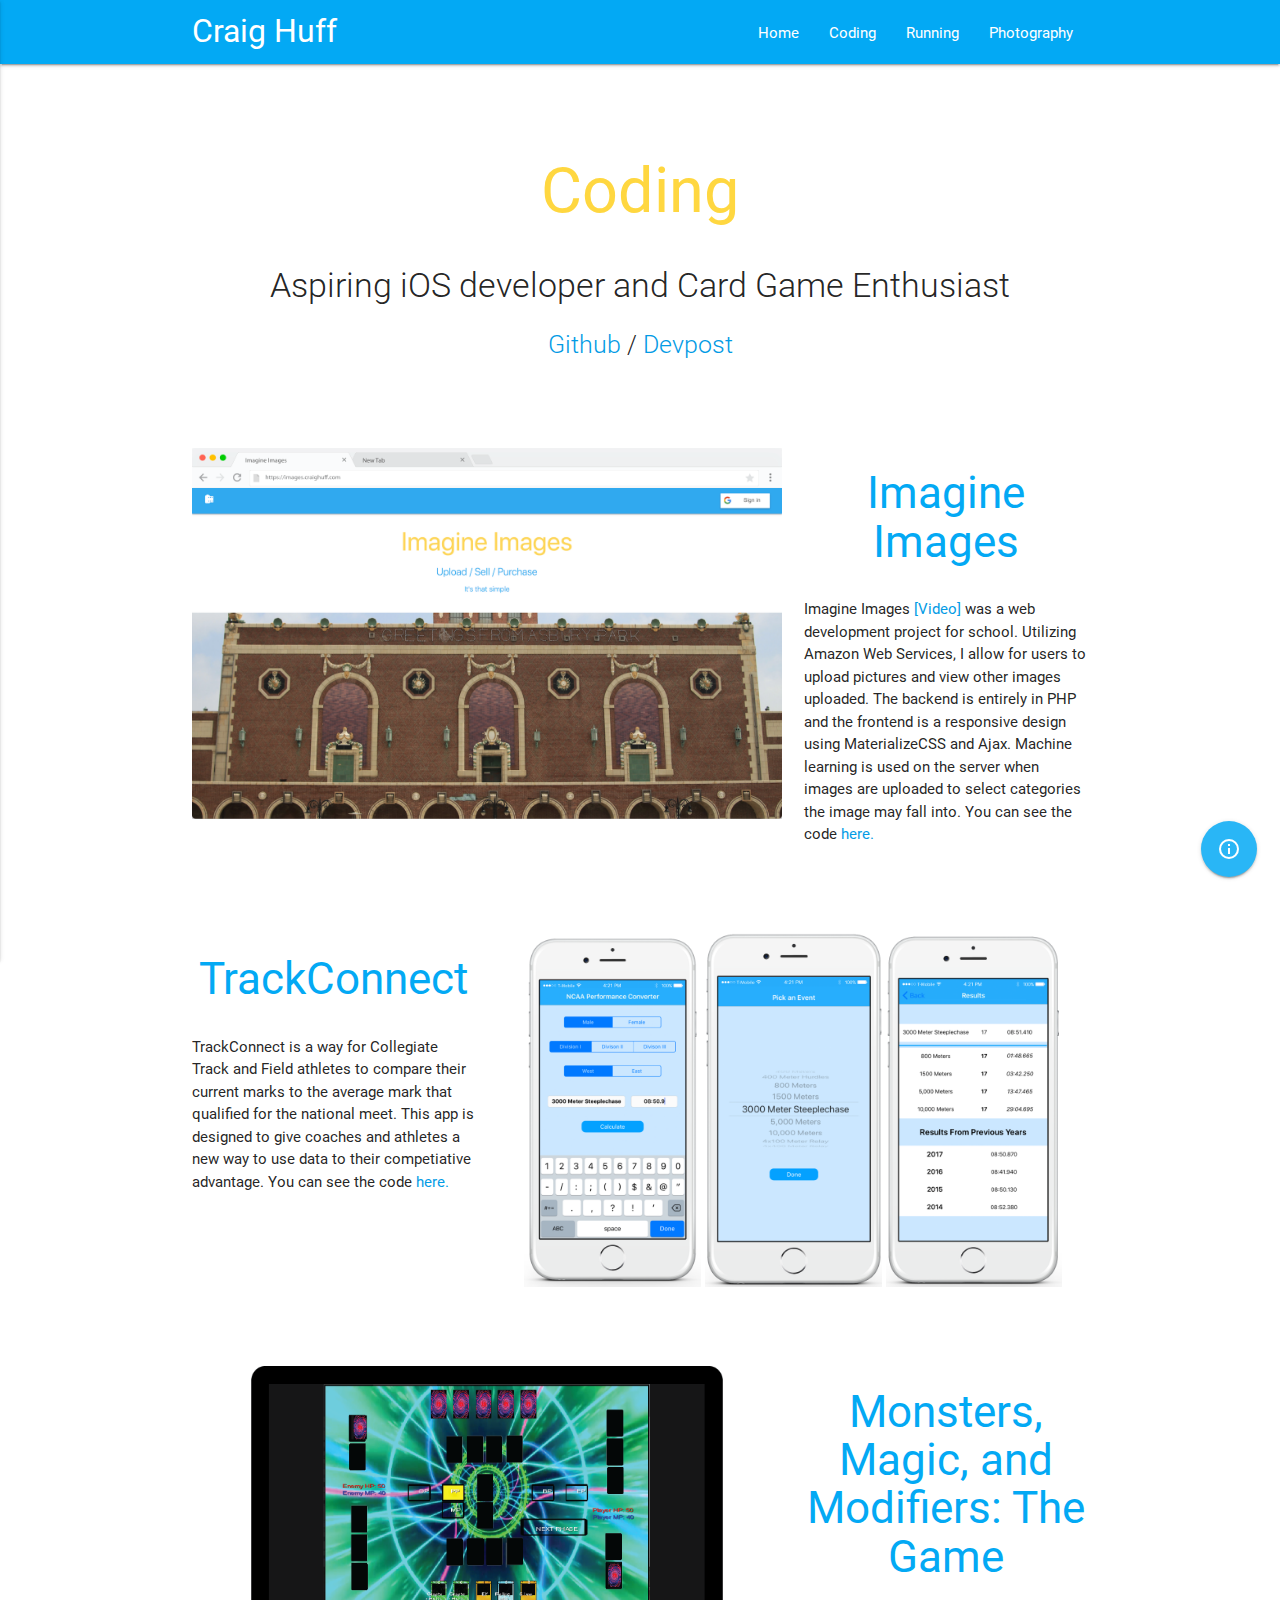
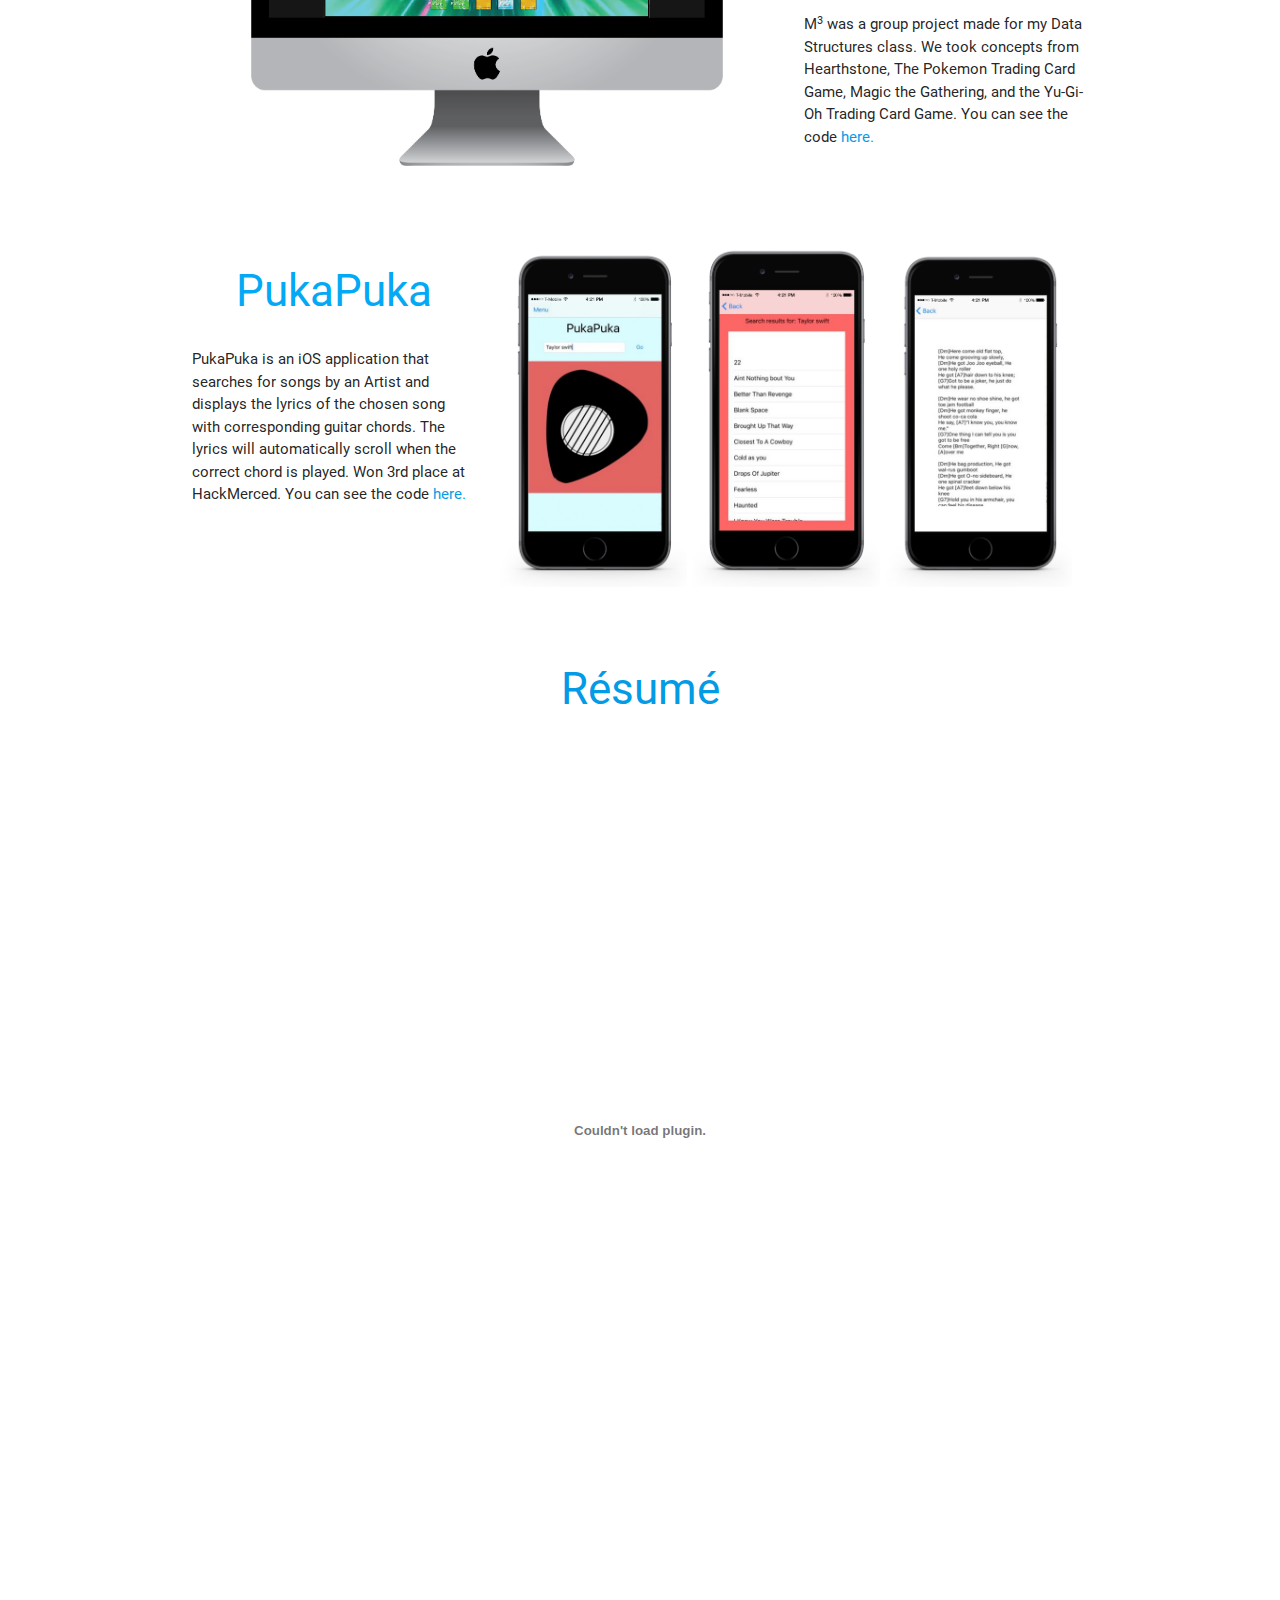
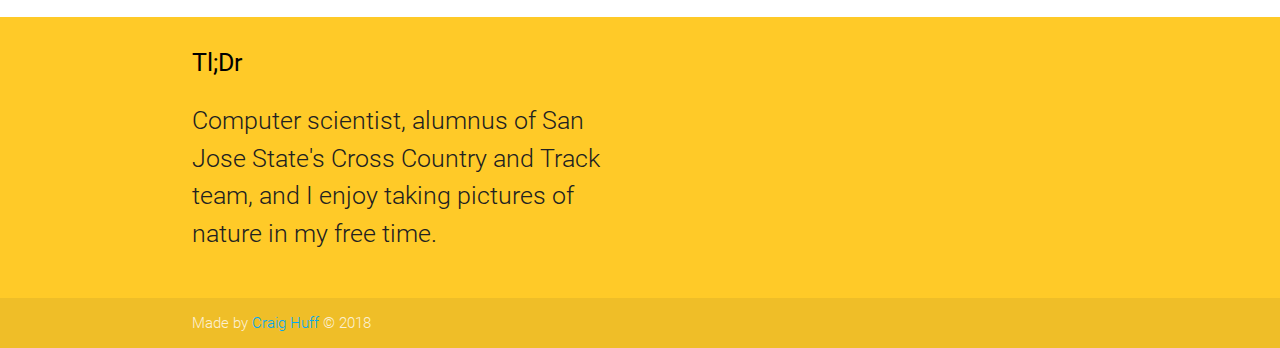
<file: skills/coding/index.html>
<!DOCTYPE html>
<html lang="en">
<meta http-equiv="Cache-control" content="public">
  <head>
    <!-- Global site tag (gtag.js) - Google Analytics -->
    <script async src="https://www.googletagmanager.com/gtag/js?id=UA-117530369-1"></script>
    <script>
        window.dataLayer = window.dataLayer || [];
        function gtag(){dataLayer.push(arguments);}
        gtag('js', new Date());

        gtag('config', 'UA-117530369-1');
    </script>
    <link rel="icon"
          type="image/png"
          href="https://craighuff.com/myicon.png"/>

    <meta http-equiv="Content-Type" content="text/html; charset=UTF-8"/>
    <meta name="viewport" content="width=device-width, initial-scale=1, maximum-scale=1.0"/>
    <title>Coding</title>

    <!-- CSS  -->
    <link href="../../css/font-awesome.min.css" rel="stylesheet">
    <link href="https://fonts.googleapis.com/icon?family=Material+Icons" rel="stylesheet">
    <link href="../../css/materialize.css" type="text/css" rel="stylesheet" media="screen,projection"/>
    <link href="../../css/style.css" type="text/css" rel="stylesheet" media="screen,projection"/>
</head>
<body>
<header>
    <nav class="header-bar light-blue" role="navigation">
        <div class="nav-wrapper container">
            <a id="logo-container" href="/" class="brand-logo hide-on-med-and-up">Craig Huff</a>
            <a id="logo-container" href="/" class="brand-logo hide-on-small-only">Craig Huff</a>
            <a href="#" data-activates="mobile-nav" class="button-collapse">
                <i class="material-icons">menu</i></a>
            <ul class="right hide-on-med-and-down">
                <li><a href="https://craighuff.com/" class="waves-effect">Home</a></li>
                <li><a href="https://craighuff.com/skills/coding/" class="waves-effect">Coding</a></li>
                <li><a href="https://craighuff.com/skills/running/" class="waves-effect">Running</a></li>
                <li><a href="https://craighuff.com/skills/photos/" class="waves-effect">Photography</a></li>
            </ul>
            <ul class="side-nav" id="mobile-nav">
                <li><a href="https://craighuff.com/" class="waves-effect>">Home</a></li>
                <li><a href="https://craighuff.com/skills/coding/" class="waves-effect>">Coding</a></li>
                <li><a href="https://craighuff.com/skills/running/" class="waves-effect>">Running</a></li>
                <li><a href="https://craighuff.com/skills/photos/" class="waves-effect>">Photography</a></li>
            </ul>
        </div>
    </nav>
</header>
<div class="section no-pad-bot" id="index-banner">
    <div class="container">
        <br><br>
        <h1 class="header center amber-text text-accent-2">Coding</h1>
        <div class="row center">
            <h4 class="header col s12 light">Aspiring iOS developer and Card Game Enthusiast</h4>
            <h5 class="header col s12 light"><a href="https://github.com/cthuff">Github</a> / <a
                    href="https://devpost.com/cthuff">Devpost</a></h5>
        </div>
        <br><br>
    </div>

</div>
<div class="container">
    <div class="section">
        <!--   App Info Section   -->
        <div class="row">
	  <div class="col s12 l8 center hide-on-med-and-down">
            <img width="100%" src="../../photos/codingPictures/Imagine Images.png">
          </div>
	  
          <div class="col s12 l4">
            <div>
              <h3 class="center light-blue-text">Imagine Images</h3>
              <p class="left">Imagine Images <a href="https://youtu.be/umqAafn_8UY">[Video]</a> was a web development project for school. Utilizing Amazon Web Services,
                I allow for users to upload pictures and view other images uploaded. The backend is entirely in PHP and the frontend is a responsive design using MaterializeCSS and Ajax.
		Machine learning is used on the server when images are uploaded to select categories
		the image may fall into. You can see the code
                <a href="https://github.com/cthuff/Imagine-Images"> here.</a></p>
            </div>
	   
	  </div>
	  <div class="col s12 l8 center hide-on-large-only">
	    <img width="100%" src="../../photos/codingPictures/Imagine Images.png">
	  </div> 
	</div> 

        </div>
    </div>
</div>
<br>
<div class="container">
    <div class="section">
        <!--   App Info Section   -->
        <div class="row">
            <div class="col s12 l4">
                <div>
                    <h3 class="center light-blue-text">TrackConnect</h3>
                    <p class="left">TrackConnect is a way for Collegiate Track and Field athletes to compare their
                      current marks to the average mark that qualified for the national meet. This app is
		      designed to give coaches and athletes a new way to use data to their competiative advantage.
		      You can see the code
                        <a href="https://github.com/cthuff/TrackConnect"> here.</a></p>

                </div>
            </div>

            <div class="col s12 l8 center">

                <img height="30%" width="30%" src="../../photos/codingPictures/front_page.png">
                <img height="30%" width="30%" src=" ../../photos/codingPictures/picker.png">
                <img height="30%" width="30%" src=" ../../photos/codingPictures/results.png">

            </div>

        </div>
    </div>
</div>
<br>
<div class="container">
    <div class="section">
        <!--   App Info Section   -->

        <div class="row">
            <div class="col s12 l8 center hide-on-med-and-down">

                <img height="80%" width="80%" src="../../photos/codingPictures/m3.png">

            </div>
            <div class="col s12 l4">
                <div>
                    <h3 class="center light-blue-text">Monsters, Magic, and Modifiers: The Game</h3>
                    <p class="left">M<sup>3</sup> was a group project made for my Data Structures class. We took concepts from
                        Hearthstone, The Pokemon Trading Card Game, Magic the Gathering, and the Yu-Gi-Oh Trading Card
                        Game. You can see the code
                        <a href="https://github.com/cthuff/m3-CardGame/tree/master/CardGame/core/src"> here.</a></p>
                </div>
            </div>
	    <div class="col s12 l8 center hide-on-large-only">
	      <img height="80%" width="80%" src="../../photos/codingPictures/m3.png">
	    </div>

        </div>

    </div>
</div>
<br>
<div class="container">
    <div class="section">
        <!--   App Info Section   -->
        <div class="row">
            <div class="col s12 l4">
                <div>
                    <h3 class="center light-blue-text">PukaPuka</h3>
                    <p class="left">PukaPuka is an iOS application that searches for songs by an Artist and displays the
                        lyrics of the chosen song with corresponding guitar chords. The lyrics will automatically scroll
                        when the correct chord is played. Won 3rd place at HackMerced. You can see the code
                        <a href="https://github.com/HackMerced-2017/pukapukafun"> here.</a></p>
                </div>
            </div>

            <div class="col s12 l8">

                <img height="32%" width="32%" src="../../photos/codingPictures/start.png">
                <img height="32%" width="32%" src=" ../../photos/codingPictures/search.png">
                <img height="32%" width="32%" src=" ../../photos/codingPictures/lyrics.png">

            </div>

        </div>
    </div>
</div>

<div class="container">
    <div class="section">
        <!--   App Info Section   -->
                <div>
                    <h3 class="center light-blue-text "><a href="https://craighuff.com/skills/coding/resume.pdf"> Résumé </a></h3>
                    <embed class="hide-on-small-only" src="https://craighuff.com/skills/coding/resume.pdf" width="100%" height="800px" 
                           type='application/pdf'>
                    <div class="row center-align">

                        <div class="l12">
                            <a class="hide-on-med-and-up button1 btn waves-effect waves-light amber" href="https://craighuff.com/skills/coding/resume.pdf" target="_blank"> Tap Here</a>
                        </div>
                </div>
    </div>
    </div>
</div>


<br><br>

<footer class="page-footer amber lighten-1">
    <div class="container">
        <div class="row">
            <div class="col l6 s12">
                <h5 class="black-text">Tl;Dr</h5>
                <p class="flow-text grey-text text-darken-4">Computer scientist, alumnus 
                    of San Jose State's Cross Country and Track team, and I enjoy taking pictures of nature in my free
                    time.
                </p>

            </div>
            <div class="fixed-action-btn horizontal click-to-toggle">
                <a class="btn-floating waves-effect btn-large light-blue lighten-1">
                    <i class="material-icons">info_outline</i>
                </a>
                <ul>
                    <li><a class="btn-floating waves-effect purple"
                           href="https://github.com/cthuff" target="_blank"><i class="fa fa-github"></i></a></li>
                    <li><a class="btn-floating waves-effect indigo"
                           href="https://linkedin.com/in/craigthuff" target="_blank"><i class="fa fa-linkedin"></i></a>
                    </li>
                    <li><a class="btn-floating waves-effect pink"
                           href="https://itunes.apple.com/profile/cthuff" target="_blank"><i
                            class="fa fa-apple"></i></a></li>
                    <li><a class="btn-floating waves-effect teal accent-3"
                           href="https://www.tfrrs.org/athletes/5151732" target="_blank"><i
                            class="material-icons">timer</i></a></li>
                </ul>
            </div>
        </div>
    </div>
    <div class="footer-copyright">
        <div class="container">
            Made by <a class="light-blue-text" href="https://craighuff.com"> Craig Huff </a> © 2018
        </div>
    </div>
</footer>


<!--  Scripts-->
<script src="https://code.jquery.com/jquery-2.1.1.min.js"></script>
<script src="../../js/materialize.js"></script>
<script src="../../js/init.js"></script>
<script src="../../js/color-thief.min.js"></script>

</body>
</html>
</file>
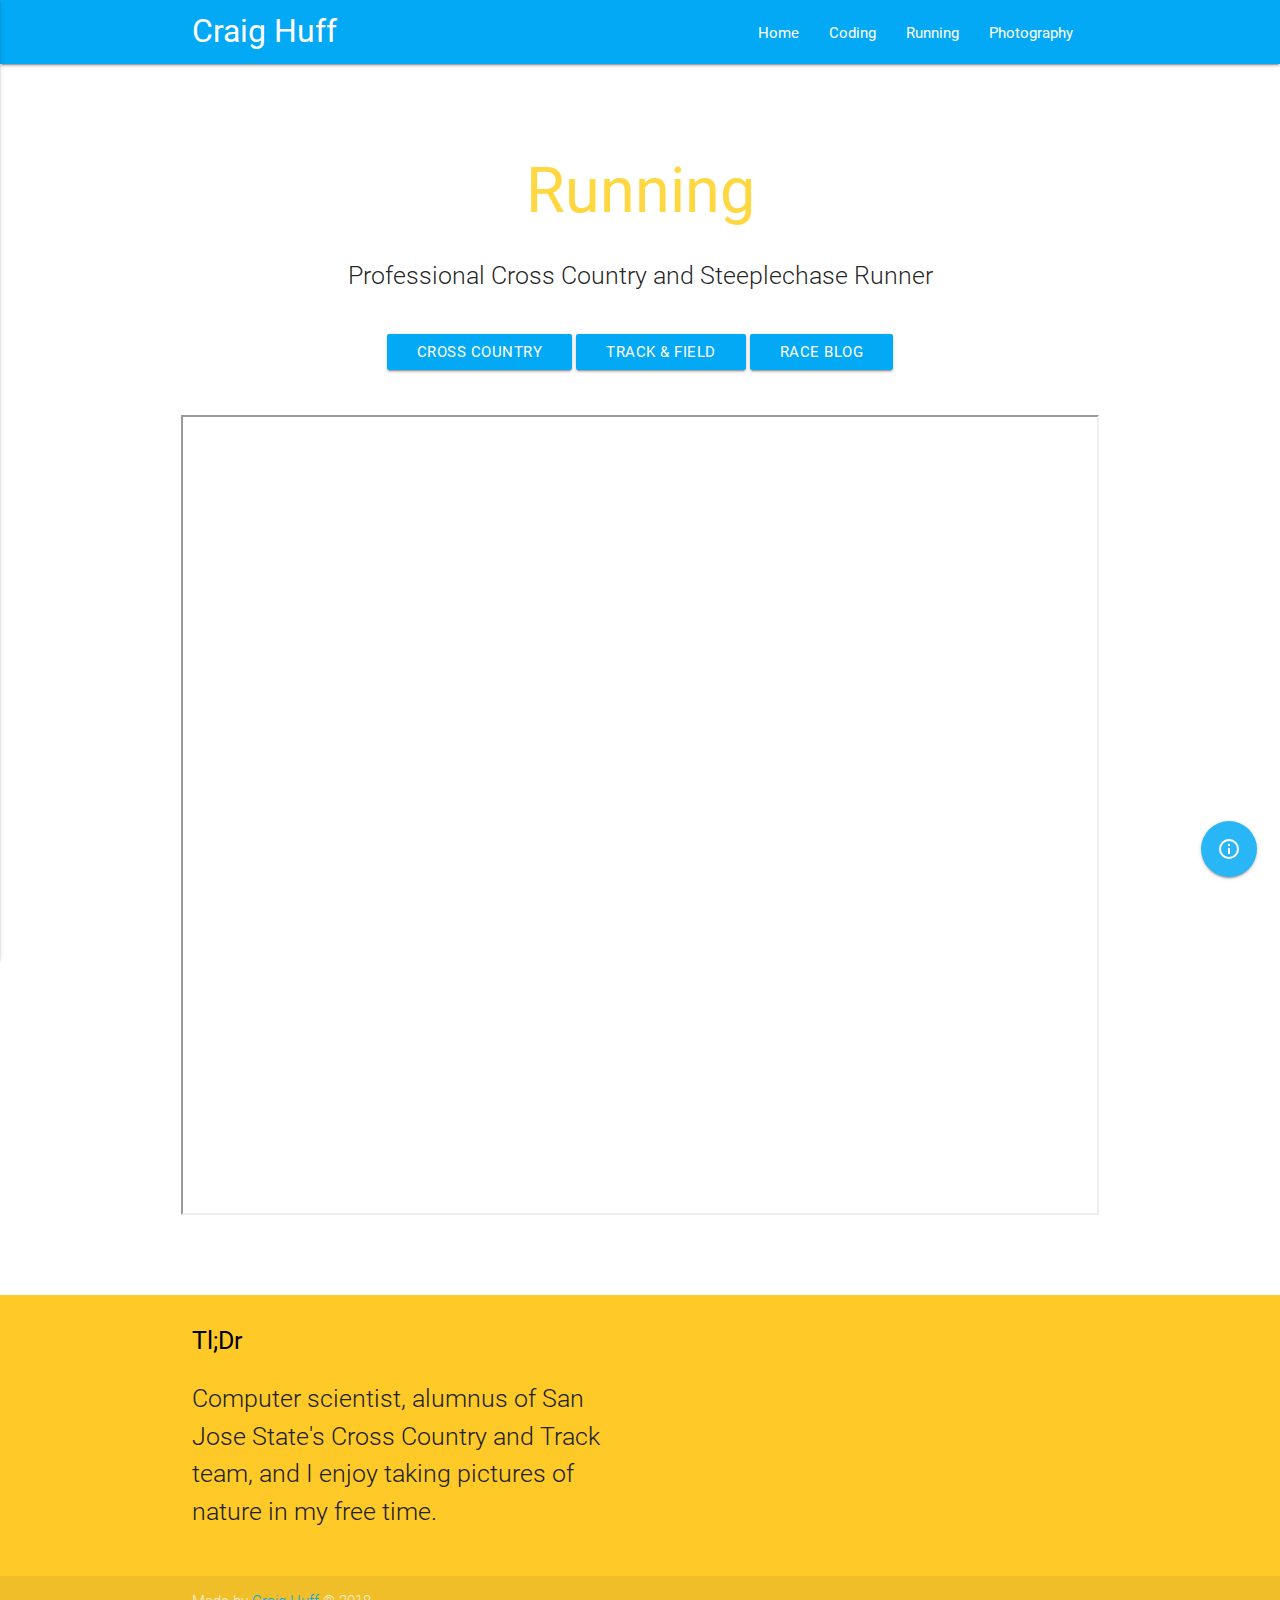
<file: skills/running/index.html>
<!DOCTYPE html>
<html lang="en">
<meta http-equiv="Cache-control" content="public">
  <head>
    <!-- Global site tag (gtag.js) - Google Analytics -->
    <script async src="https://www.googletagmanager.com/gtag/js?id=UA-117530369-1"></script>
    <script>
        window.dataLayer = window.dataLayer || [];
        function gtag(){dataLayer.push(arguments);}
        gtag('js', new Date());

        gtag('config', 'UA-117530369-1');
    </script>
    <link rel="icon"
          type="image/png"
          href="https://craighuff.com/myicon.png"/>

    <meta http-equiv="Content-Type" content="text/html; charset=UTF-8"/>
    <meta name="viewport" content="width=device-width, initial-scale=1, maximum-scale=1.0"/>
    <title>Running</title>

    <!-- CSS  -->
    <link href="../../css/font-awesome.min.css" rel="stylesheet">
    <link href="https://fonts.googleapis.com/icon?family=Material+Icons" rel="stylesheet">
    <link href="../../css/materialize.css" type="text/css" rel="stylesheet" media="screen,projection"/>
    <link href="../../css/style.css" type="text/css" rel="stylesheet" media="screen,projection"/>
</head>
<body>
<header>
    <nav class="header-bar light-blue" role="navigation">
        <div class="nav-wrapper container">
            <a id="logo-container" href="https://craighuff.com/index.html" class="brand-logo hide-on-med-and-up">Craig Huff</a>
            <a id="logo-container" href="https://craighuff.com/index.html" class="brand-logo hide-on-small-only">Craig Huff</a>
            <a href="#" data-activates="mobile-nav" class="button-collapse">
                <i class="material-icons">menu</i></a>
            <ul class="right hide-on-med-and-down">
                <li><a href="https://craighuff.com/" class="waves-effect">Home</a></li>
                <li><a href="https://craighuff.com/skills/coding/" class="waves-effect">Coding</a></li>
                <li><a href="https://craighuff.com/skills/running/" class="waves-effect">Running</a></li>
                <li><a href="https://craighuff.com/skills/photos/" class="waves-effect">Photography</a></li>
            </ul>
            <ul class="side-nav" id="mobile-nav">
                <li><a href="https://craighuff.com/" class="waves-effect>">Home</a></li>
                <li><a href="https://craighuff.com/skills/coding/" class="waves-effect>">Coding</a></li>
                <li><a href="https://craighuff.com/skills/running/" class="waves-effect>">Running</a></li>
                <li><a href="https://craighuff.com/skills/photos/" class="waves-effect>">Photography</a></li>
            </ul>
        </div>
    </nav>
</header>
<div class="section no-pad-bot" id="index-banner">
    <div class="container">
        <br><br>
        <h1 class="header center amber-text text-accent-2">Running</h1>
        <div class="row center">
            <h5 class="header col s12 light">Professional Cross Country and Steeplechase Runner</h5>
        </div>
    </div>

</div>

<div class="container section">

    <!--Button Section-->
    <div class="row center-align">

        <div class="l12">
            <a class="button1 btn waves-effect waves-light light-blue hide-on-small-only" href="https://www.tfrrs.org/athletes/4983013" target="_blank"> Cross Country</a>
            <a class="button2 btn waves-effect waves-light light-blue hide-on-small-only" href="https://www.tfrrs.org/athletes/5151732" target="_blank">Track & Field</a>
            <a class="button3 btn waves-effect waves-light light-blue hide-on-small-only" href="https://cthehuff.wordpress.com" target="_blank">Race Blog</a>

	    <a class="btn waves-effect waves-light light-blue hide-on-med-and-up" href="https://www.tfrrs.org/athletes/4983013" target="_blank"> Cross Country</a><br class="hide-on-med-and-up"><br>
	    <a class="btn waves-effect waves-light light-blue hide-on-med-and-up" href="https://www.tfrrs.org/athletes/5151732" target="_blank">Track & Field</a><br class="hide-on-med-and-up"><br>
	    <a class="btn waves-effect waves-light light-blue hide-on-med-and-up" href="https://cthehuff.wordpress.com" target="_blank">Race Blog</a><br class="hide-on-med-and-up" ></br>

	    
            <iframe id="iframe3" class="center-align" style="display: block" width="100%" height="800px"
		    src="https://docs.google.com/spreadsheets/d/e/2PACX-1vTXoTalixVo8bDqvJaK0A89HkgH_t7q3VI8uTt4k4jZC-PTsdYFXLkquz0ybO3oRZAYy15U9-Xn9LyS/pubhtml?widget=true&amp;headers=false"></iframe>
        </div>
    </div>
</div>
<br><br>


<footer class="page-footer amber lighten-1">
    <div class="container">
        <div class="row">
            <div class="col l6 s12">
                <h5 class="black-text">Tl;Dr</h5>
                <p class="flow-text grey-text text-darken-4">Computer scientist, alumnus 
                    of San Jose State's Cross Country and Track team, and I enjoy taking pictures of nature in my free
                    time.</p>

            </div>
            <div class="fixed-action-btn horizontal click-to-toggle">
                <a class="btn-floating waves-effect btn-large light-blue lighten-1">
                    <i class="material-icons">info_outline</i>
                </a>
                <ul>
                    <li><a class="btn-floating waves-effect purple"
                           href="https://github.com/cthuff" target="_blank"><i class="fa fa-github"></i></a></li>
                    <li><a class="btn-floating waves-effect indigo"
                           href="https://linkedin.com/in/craigthuff" target="_blank"><i class="fa fa-linkedin"></i></a>
                    </li>
                    <li><a class="btn-floating waves-effect pink"
                           href="https://itunes.apple.com/profile/cthuff" target="_blank"><i
                            class="fa fa-apple"></i></a></li>
                    <li><a class="btn-floating waves-effect green"
                           href="https://www.tfrrs.org/athletes/5151732" target="_blank"><i
                            class="material-icons">timer</i></a></li>
                </ul>
            </div>
        </div>
    </div>
    <div class="footer-copyright">
        <div class="container">
            Made by <a class="light-blue-text" href="https://craighuff.com"> Craig Huff </a> © 2018
        </div>
    </div>
</footer>


<!--  Scripts-->
<script src="https://code.jquery.com/jquery-2.1.1.min.js"></script>
<script src="../../js/materialize.js"></script>
<script src="../../js/init.js"></script>

</body>
</html>
</file>
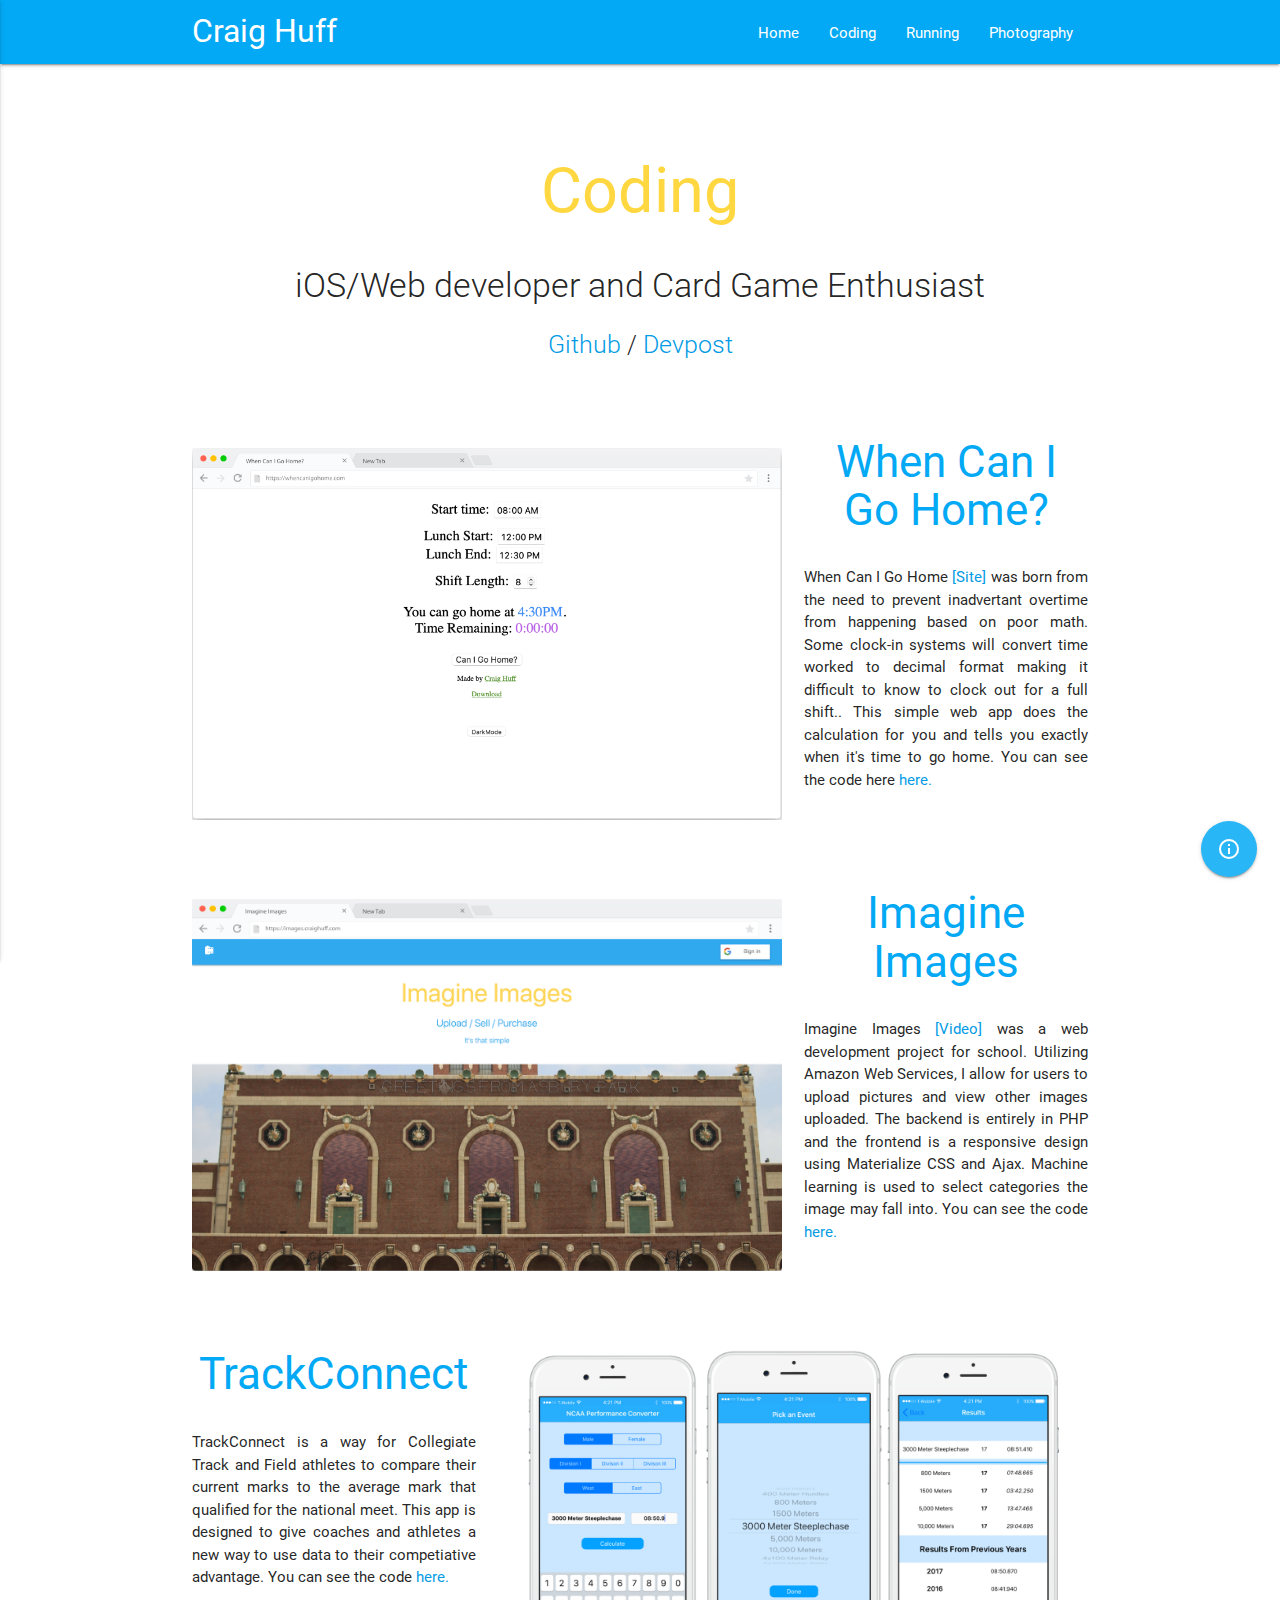
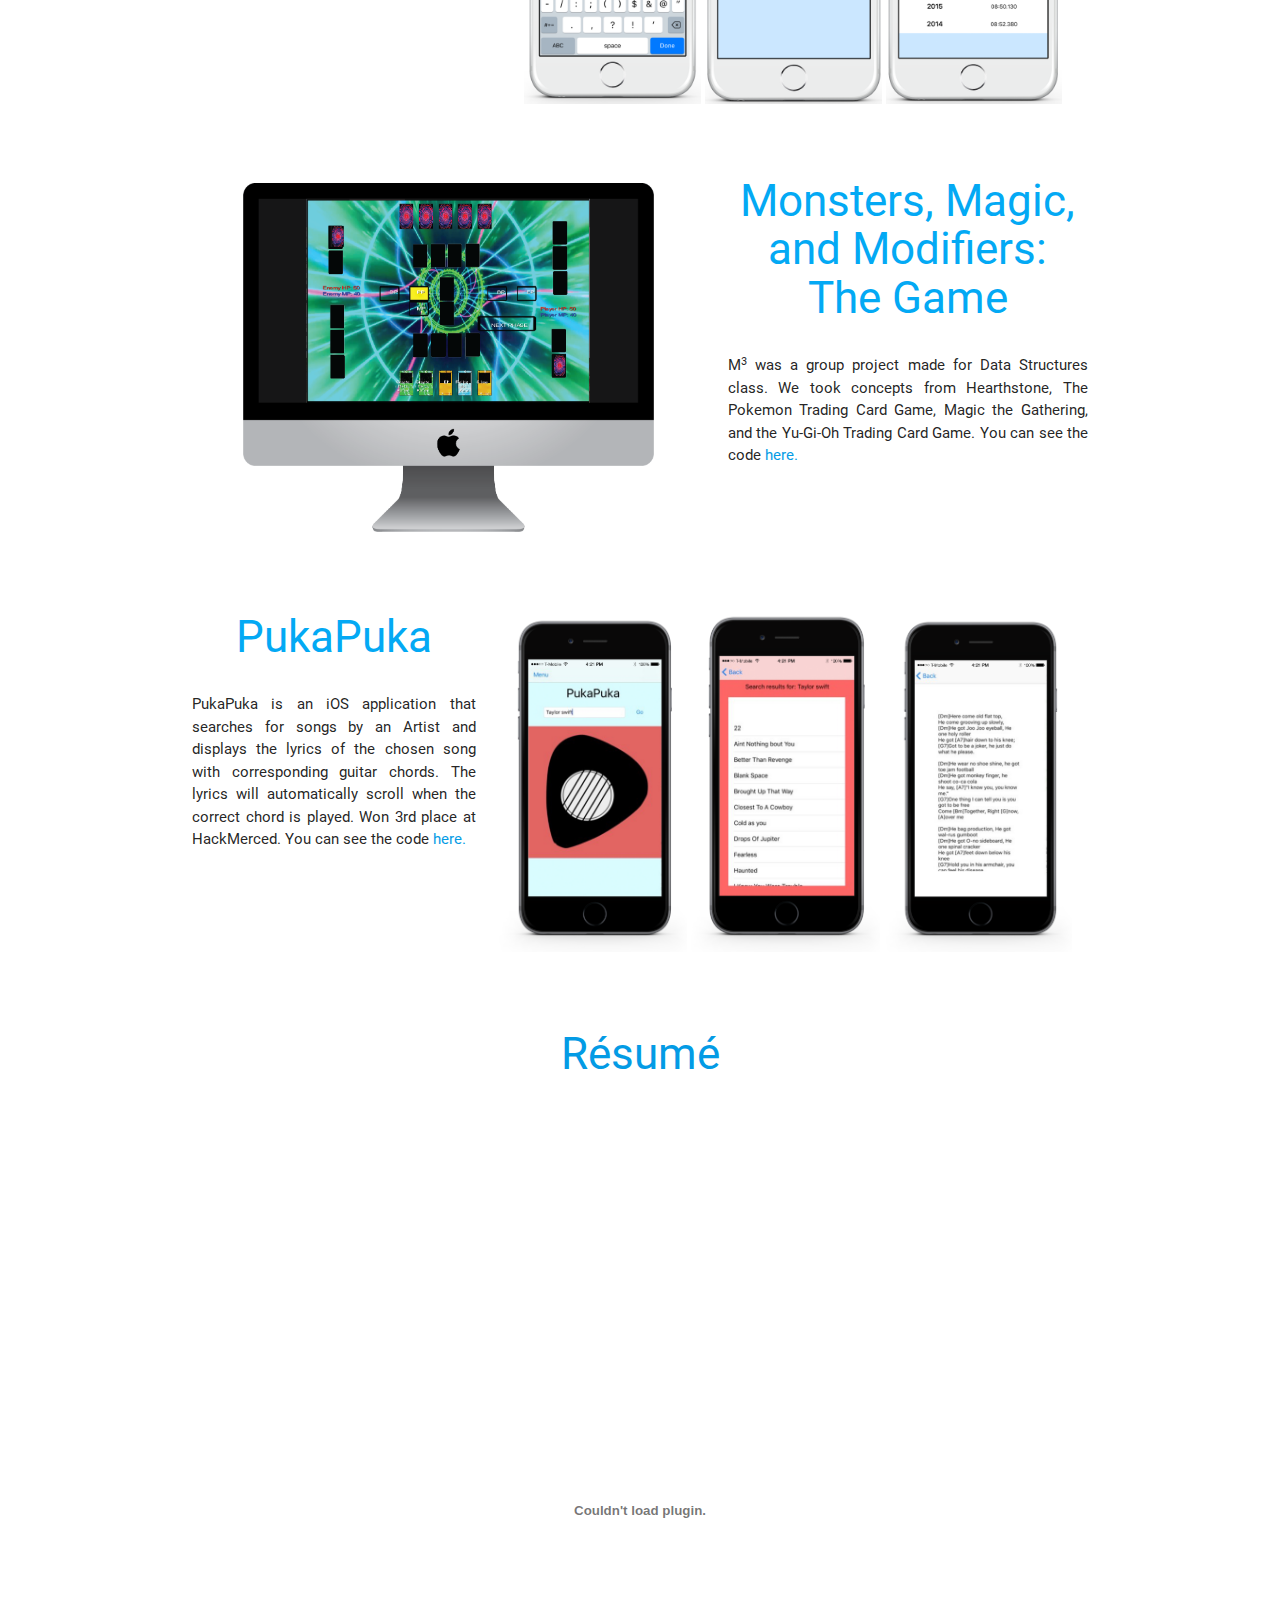
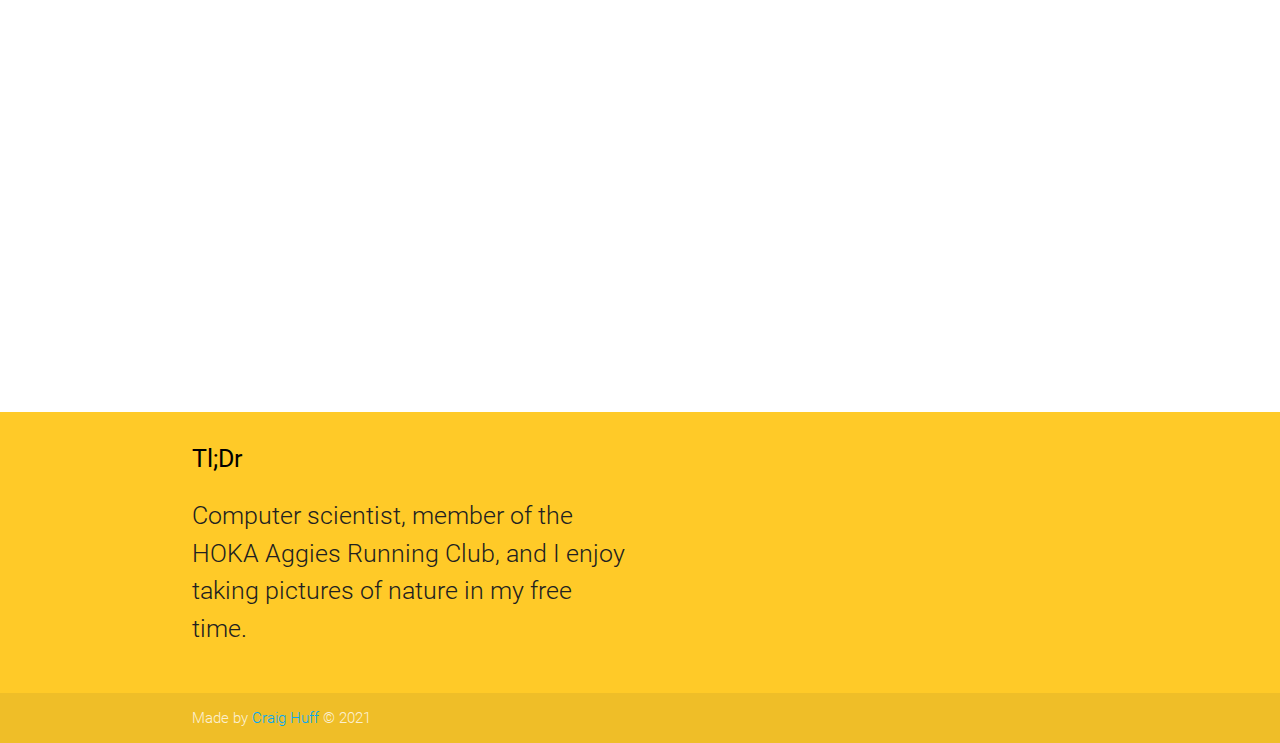
<file: coding.html>
<!DOCTYPE html>
<html lang="en">
<meta http-equiv="Cache-control" content="public">
  <head>
    <link rel="icon" type="image/png" href="https://craighuff.com/myicon.png"/>

    <meta http-equiv="Content-Type" content="text/html; charset=UTF-8"/>
    <meta name="viewport" content="width=device-width, initial-scale=1, maximum-scale=1.0"/>
    <title>Coding</title>

    <!-- CSS  -->
    <link href="css/font-awesome.min.css" rel="stylesheet">
    <link href="https://fonts.googleapis.com/icon?family=Material+Icons" rel="stylesheet">
    <link href="css/materialize.css" type="text/css" rel="stylesheet" media="screen,projection"/>
    <link href="css/style.css" type="text/css" rel="stylesheet" media="screen,projection"/>
</head>
<body>
<header>
    <nav class="header-bar light-blue" role="navigation">
        <div class="nav-wrapper container">
            <a id="logo-container" href="/" class="brand-logo hide-on-med-and-up">Craig Huff</a>
            <a id="logo-container" href="/" class="brand-logo hide-on-small-only">Craig Huff</a>
            <a href="#" data-activates="mobile-nav" class="button-collapse">
                <i class="material-icons">menu</i></a>
            <ul class="right hide-on-med-and-down">
                <li><a href="https://craighuff.com/" class="waves-effect">Home</a></li>
                <li><a href="https://craighuff.com/coding" class="waves-effect">Coding</a></li>
                <li><a href="https://craighuff.com/running" class="waves-effect">Running</a></li>
                <li><a href="https://craighuff.com/photography" class="waves-effect">Photography</a></li>
            </ul>
            <ul class="side-nav" id="mobile-nav">
                <li><a href="https://craighuff.com/" class="waves-effect>">Home</a></li>
                <li><a href="https://craighuff.com/coding" class="waves-effect>">Coding</a></li>
                <li><a href="https://craighuff.com/running" class="waves-effect>">Running</a></li>
                <li><a href="https://craighuff.com/photography" class="waves-effect>">Photography</a></li>
            </ul>
        </div>
    </nav>
</header>
<div class="section no-pad-bot" id="index-banner">
    <div class="container">
        <br><br>
        <h1 class="header center amber-text text-accent-2">Coding</h1>
        <div class="row center">
            <h4 class="header col s12 light">iOS/Web developer and Card Game Enthusiast</h4>
            <h5 class="header col s12 light"><a href="https://github.com/cthuff">Github</a> / <a
                    href="https://devpost.com/cthuff">Devpost</a></h5>
        </div>
        <br><br>
    </div>

</div>
<div class="container">
    <div class="section">
        <!--   App Info Section   -->
        <div class="row">
	  <div class="col s12 l8 center hide-on-med-and-down">
            <img width="100%" src="photos/codingPictures/whencanigohome.png">
          </div>
	  
          <div class="col s12 l4">
            <div id="whencanigohome">
              <h3 class="center light-blue-text" style="margin-top:-10px;">When Can I Go Home?</h3>
              <p class="right" style="text-align: justify;"> When Can I Go Home <a href="https://whencanigohome.com">[Site]</a> was born from the need to prevent inadvertant overtime from happening based on poor math. Some clock-in systems will convert time worked to decimal format making it difficult to know to clock out for a full shift.. This simple web app does the calculation for you and tells you exactly when it's time to go home.  
                You can see the code here <a href="https://github.com/cthuff/WhenCanIGoHome"> here.</a></p>
            </div>
	   
	  </div>
	  <div class="col s12 l8 center hide-on-large-only">
	    <img width="100%" src="photos/codingPictures/Imagine Images.png">
	  </div> 
	</div> 

        </div>
    </div>
</div>
<br>
<div class="container">
    <div class="section">
        <!--   App Info Section   -->
        <div class="row">
	  <div class="col s12 l8 center hide-on-med-and-down">
            <img width="100%" src="photos/codingPictures/Imagine Images.png">
          </div>
	  
          <div class="col s12 l4">
            <div id="imagine">
              <h3 class="center light-blue-text" style="margin-top:-10px;">Imagine Images</h3>
              <p class="left" style="text-align: justify;">Imagine Images <a href="https://youtu.be/umqAafn_8UY">[Video]</a> was a web development project for school. Utilizing Amazon Web Services,
                I allow for users to upload pictures and view other images uploaded. The backend is entirely in PHP and the frontend is a responsive design using Materialize CSS and Ajax.
		Machine learning is used to select categories the image may fall into. You can see the code
                <a href="https://github.com/cthuff/Imagine-Images"> here.</a></p>
            </div>
	   
	  </div>
	  <div class="col s12 l8 center hide-on-large-only">
	    <img width="100%" src="photos/codingPictures/Imagine Images.png">
	  </div> 
	</div> 

        </div>
    </div>
</div>
<br>
<div class="container">
    <div class="section">
        <!--   App Info Section   -->
        <div class="row">
            <div class="col s12 l4">
                <div id="trackConnect">
                    <h3  class="center light-blue-text" style="margin-top:0px;">TrackConnect</h3>
                    <p class="left" style="text-align: justify;">TrackConnect is a way for Collegiate Track and Field athletes to compare their
                      current marks to the average mark that qualified for the national meet. This app is
		      designed to give coaches and athletes a new way to use data to their competiative advantage.
		      You can see the code
                        <a href="https://github.com/cthuff/TrackConnect"> here.</a></p>

                </div>
            </div>

            <div class="col s12 l8 center">

                <img height="30%" width="30%" src="photos/codingPictures/front_page.png">
                <img height="30%" width="30%" src=" photos/codingPictures/picker.png">
                <img height="30%" width="30%" src=" photos/codingPictures/results.png">

            </div>

        </div>
    </div>
</div>
<br>
<div class="container">
    <div class="section">
        <!--   App Info Section   -->

        <div class="row">
            <div class="col s12 l7 center hide-on-med-and-down">
                <img height="80%" width="80%" src="photos/codingPictures/m3.png">
            </div>
            <div class="col s12 l5">
                <div id="m3">
                    <h3  class="center light-blue-text" style="margin-top: -6px;">Monsters, Magic, and Modifiers: The Game</h3>
                    <p class="left" style="text-align: justify;">M<sup>3</sup> was a group project made for Data Structures class. We took concepts from
                        Hearthstone, The Pokemon Trading Card Game, Magic the Gathering, and the Yu-Gi-Oh Trading Card
                        Game. You can see the code
                        <a href="https://github.com/cthuff/m3-CardGame/tree/master/CardGame/core/src"> here.</a></p>
                </div>
            </div>
	    <div class="col s12 l8 center hide-on-large-only">
	      <img height="80%" width="80%" src="photos/codingPictures/m3.png">
	    </div>

        </div>

    </div>
</div>
<br>
<div class="container">
    <div class="section">
        <!--   App Info Section   -->
        <div class="row">
            <div class="col s12 l4">
                <div id="pukapuka">
                    <h3  class="center light-blue-text" style="margin-top:2px;">PukaPuka</h3>
                    <p class="left" style="text-align: justify;">PukaPuka is an iOS application that searches for songs by an Artist and displays the
                        lyrics of the chosen song with corresponding guitar chords. The lyrics will automatically scroll
                        when the correct chord is played. Won 3rd place at HackMerced. You can see the code
                        <a href="https://github.com/HackMerced-2017/pukapukafun"> here.</a></p>
                </div>
            </div>

            <div class="col s12 l8">

                <img height="32%" width="32%" src="photos/codingPictures/start.png">
                <img height="32%" width="32%" src="photos/codingPictures/search.png">
                <img height="32%" width="32%" src="photos/codingPictures/lyrics.png">

            </div>

        </div>
    </div>
</div>

<div class="container">
    <div class="section">
        <!--   App Info Section   -->
                <div>
                    <h3 class="center light-blue-text "><a href="https://craighuff.com/resume.pdf"> Résumé </a></h3>
                    <embed class="hide-on-small-only" src="https://craighuff.com/resume.pdf" width="100%" style="height:calc(100vh - 70px)"
                           type='application/pdf'>
                    <div class="row center-align">

                        <div class="l12">
                            <a class="hide-on-med-and-up button1 btn waves-effect waves-light amber" href="https://craighuff.com/resume.pdf" target="_blank"> Tap Here</a>
                        </div>
                </div>
    </div>
    </div>
</div>


<br><br>

<footer class="page-footer amber lighten-1">
    <div class="container">
        <div class="row">
            <div class="col l6 s12">
                <h5 class="black-text">Tl;Dr</h5>
                <p class="flow-text grey-text text-darken-4">Computer scientist, member of the HOKA Aggies Running Club, and I enjoy taking pictures of nature in my free
                    time.
                </p>

            </div>
            <div class="fixed-action-btn horizontal click-to-toggle">
                <a class="btn-floating waves-effect btn-large light-blue lighten-1">
                    <i class="material-icons">info_outline</i>
                </a>
                <ul>
                    <li><a class="btn-floating waves-effect purple"
                           href="https://github.com/cthuff" target="_blank"><i class="fa fa-github"></i></a></li>
                    <li><a class="btn-floating waves-effect indigo"
                           href="https://linkedin.com/in/craigthuff" target="_blank"><i class="fa fa-linkedin"></i></a>
                    </li>
                    <li><a class="btn-floating waves-effect pink"
                           href="https://itunes.apple.com/profile/cthuff" target="_blank"><i
                            class="fa fa-apple"></i></a></li>
                    <li><a class="btn-floating waves-effect teal accent-3"
                           href="https://www.tfrrs.org/athletes/5151732" target="_blank"><i
                            class="material-icons">timer</i></a></li>
                </ul>
            </div>
        </div>
    </div>
    <div class="footer-copyright">
        <div class="container">
            Made by <a class="light-blue-text" href="https://craighuff.com"> Craig Huff </a> © 2021
        </div>
    </div>
</footer>


<!--  Scripts-->
<script src="https://code.jquery.com/jquery-2.1.1.min.js"></script>
<script src="js/materialize.js"></script>
<script src="js/init.js"></script>
<script src="js/color-thief.min.js"></script>

</body>
</html>
</file>
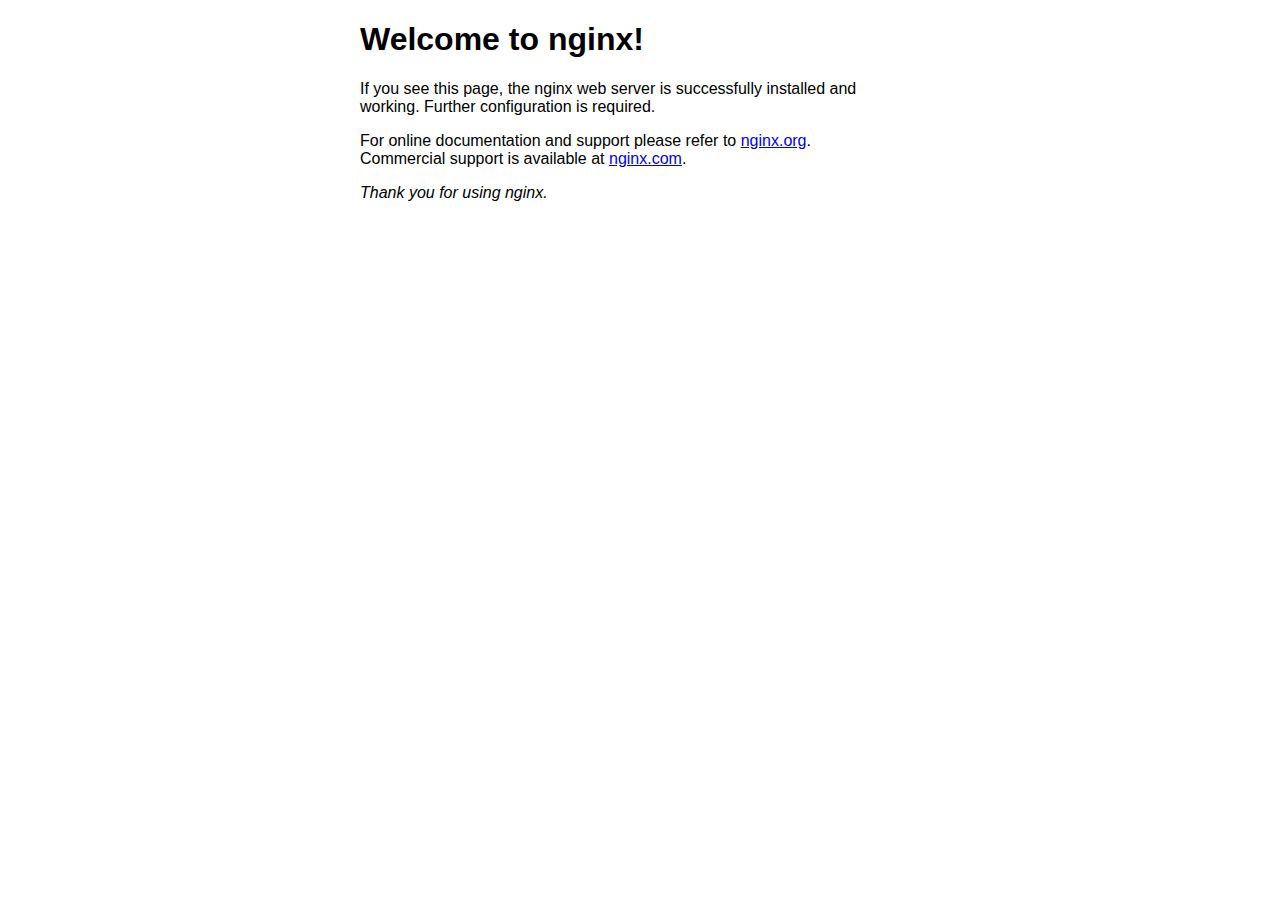
<file: index.nginx-debian.html>
<!DOCTYPE html>
<html>
<head>
<title>Welcome to nginx!</title>
<style>
    body {
        width: 35em;
        margin: 0 auto;
        font-family: Tahoma, Verdana, Arial, sans-serif;
    }
</style>
</head>
<body>
<h1>Welcome to nginx!</h1>
<p>If you see this page, the nginx web server is successfully installed and
working. Further configuration is required.</p>

<p>For online documentation and support please refer to
<a href="http://nginx.org/">nginx.org</a>.<br/>
Commercial support is available at
<a href="http://nginx.com/">nginx.com</a>.</p>

<p><em>Thank you for using nginx.</em></p>
</body>
</html>
</file>
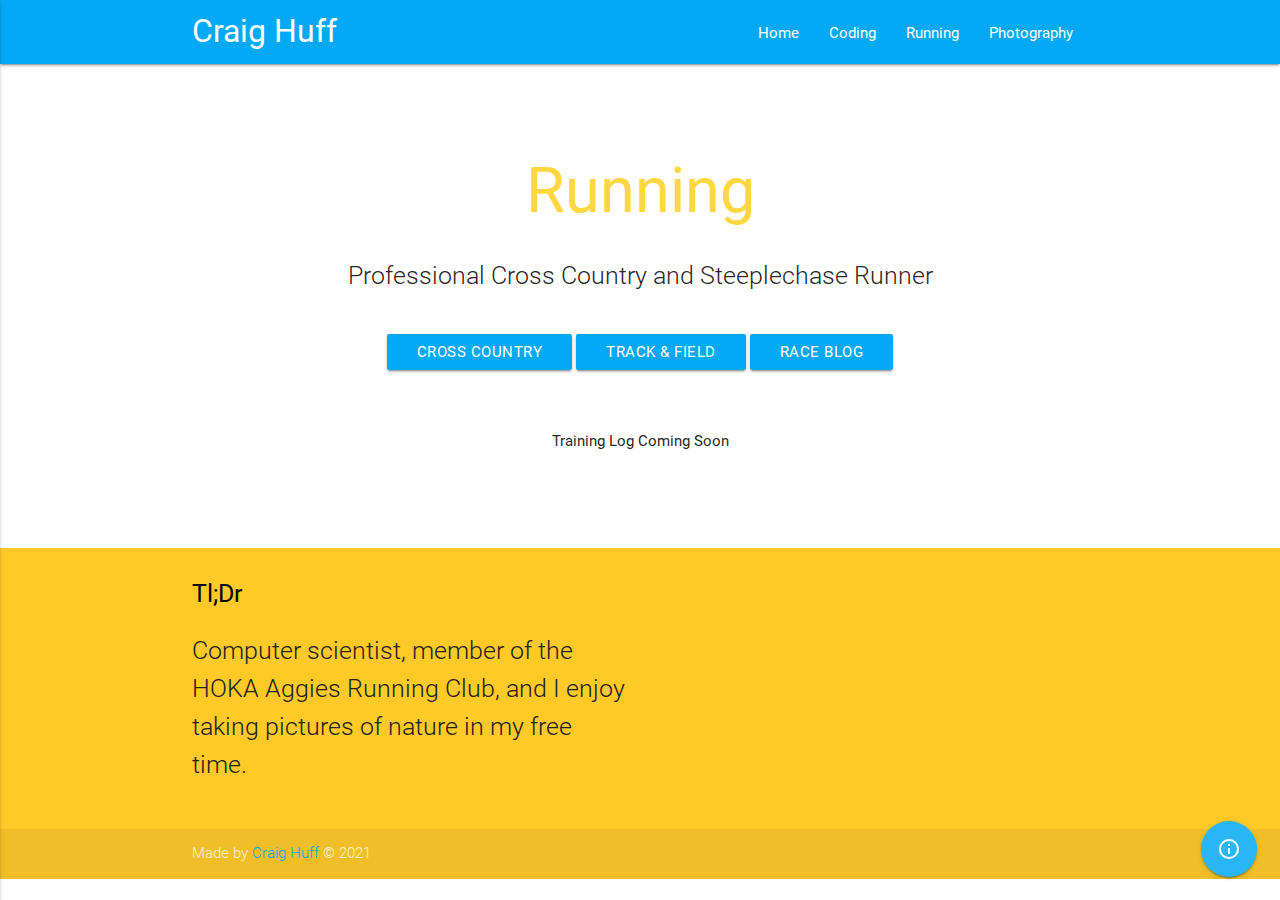
<file: running.html>
<!DOCTYPE html>
<html lang="en">
<meta http-equiv="Cache-control" content="public">
  <head>
    <link rel="icon"
          type="image/png"
          href="https://craighuff.com/myicon.png"/>

    <meta http-equiv="Content-Type" content="text/html; charset=UTF-8"/>
    <meta name="viewport" content="width=device-width, initial-scale=1, maximum-scale=1.0"/>
    <title>Running</title>

    <!-- CSS  -->
    <link href="css/font-awesome.min.css" rel="stylesheet">
    <link href="https://fonts.googleapis.com/icon?family=Material+Icons" rel="stylesheet">
    <link href="css/materialize.css" type="text/css" rel="stylesheet" media="screen,projection"/>
    <link href="css/style.css" type="text/css" rel="stylesheet" media="screen,projectionr"/>
</head>
<body>
<header>
    <nav class="header-bar light-blue" role="navigation">
        <div class="nav-wrapper container">
            <a id="logo-container" href="https://craighuff.com/index.html" class="brand-logo hide-on-med-and-up">Craig Huff</a>
            <a id="logo-container" href="https://craighuff.com/index.html" class="brand-logo hide-on-small-only">Craig Huff</a>
            <a href="#" data-activates="mobile-nav" class="button-collapse">
                <i class="material-icons">menu</i></a>
            <ul class="right hide-on-med-and-down">
                <li><a href="https://craighuff.com/" class="waves-effect">Home</a></li>
                <li><a href="https://craighuff.com/coding" class="waves-effect">Coding</a></li>
                <li><a href="https://craighuff.com/running" class="waves-effect">Running</a></li>
                <li><a href="https://craighuff.com/photography" class="waves-effect">Photography</a></li>
            </ul>
            <ul class="side-nav" id="mobile-nav">
                <li><a href="https://craighuff.com/" class="waves-effect>">Home</a></li>
                <li><a href="https://craighuff.com/coding" class="waves-effect>">Coding</a></li>
                <li><a href="https://craighuff.com/running" class="waves-effect>">Running</a></li>
                <li><a href="https://craighuff.com/photography" class="waves-effect>">Photography</a></li>
            </ul>
        </div>
    </nav>
</header>
<div class="section no-pad-bot" id="index-banner">
    <div class="container">
        <br><br>
        <h1 class="header center amber-text text-accent-2">Running</h1>
        <div class="row center">
            <h5 class="header col s12 light">Professional Cross Country and Steeplechase Runner</h5>
        </div>
    </div>

</div>

<div class="container section">

    <!--Button Section-->
    <div class="row center-align">

        <div class="l12">
            <a class="button1 btn waves-effect waves-light light-blue hide-on-small-only" href="https://www.tfrrs.org/athletes/4983013" target="_blank"> Cross Country</a>
            <a class="button2 btn waves-effect waves-light light-blue hide-on-small-only" href="https://www.tfrrs.org/athletes/5151732" target="_blank">Track & Field</a>
            <a class="button3 btn waves-effect waves-light light-blue hide-on-small-only" href="https://cthehuff.wordpress.com" target="_blank">Race Blog</a>

	    <a class="btn waves-effect waves-light light-blue hide-on-med-and-up" href="https://www.tfrrs.org/athletes/4983013" target="_blank"> Cross Country</a><br class="hide-on-med-and-up"><br>
	    <a class="btn waves-effect waves-light light-blue hide-on-med-and-up" href="https://www.tfrrs.org/athletes/5151732" target="_blank">Track & Field</a><br class="hide-on-med-and-up"><br>
	    <a class="btn waves-effect waves-light light-blue hide-on-med-and-up" href="https://cthehuff.wordpress.com" target="_blank">Race Blog</a><br class="hide-on-med-and-up" ></br>

	 <p>Training Log Coming Soon</p> 
        </div>
    </div>
</div>
<br><br>


<footer class="page-footer amber lighten-1">
    <div class="container">
        <div class="row">
            <div class="col l6 s12">
                <h5 class="black-text">Tl;Dr</h5>
                <p class="flow-text grey-text text-darken-4">Computer scientist, member of the HOKA Aggies Running Club, and I enjoy taking pictures of nature in my free
                    time.</p>

            </div>
            <div class="fixed-action-btn horizontal click-to-toggle">
                <a class="btn-floating waves-effect btn-large light-blue lighten-1">
                    <i class="material-icons">info_outline</i>
                </a>
                <ul>
                    <li><a class="btn-floating waves-effect purple"
                           href="https://github.com/cthuff" target="_blank"><i class="fa fa-github"></i></a></li>
                    <li><a class="btn-floating waves-effect indigo"
                           href="https://linkedin.com/in/craigthuff" target="_blank"><i class="fa fa-linkedin"></i></a>
                    </li>
                    <li><a class="btn-floating waves-effect pink"
                           href="https://itunes.apple.com/profile/cthuff" target="_blank"><i
                            class="fa fa-apple"></i></a></li>
                    <li><a class="btn-floating waves-effect green"
                           href="https://www.tfrrs.org/athletes/5151732" target="_blank"><i
                            class="material-icons">timer</i></a></li>
                </ul>
            </div>
        </div>
    </div>
    <div class="footer-copyright">
        <div class="container">
            Made by <a class="light-blue-text" href="https://craighuff.com"> Craig Huff </a> © 2021
        </div>
    </div>
</footer>


<!--  Scripts-->
<script src="https://code.jquery.com/jquery-2.1.1.min.js"></script>
<script src="js/materialize.js"></script>
<script src="js/init.js"></script>

</body>
</html>
</file>
<file: css/style.css>
/* Custom Stylesheet */
/**
 * Use this file to override Materialize files so you can update
 * the core Materialize files in the future
 *
 * Made By MaterializeCSS.com
 */

.icon-block {
  padding: 0 15px;
}
.icon-block .material-icons {
	font-size: inherit;
}
</file>
